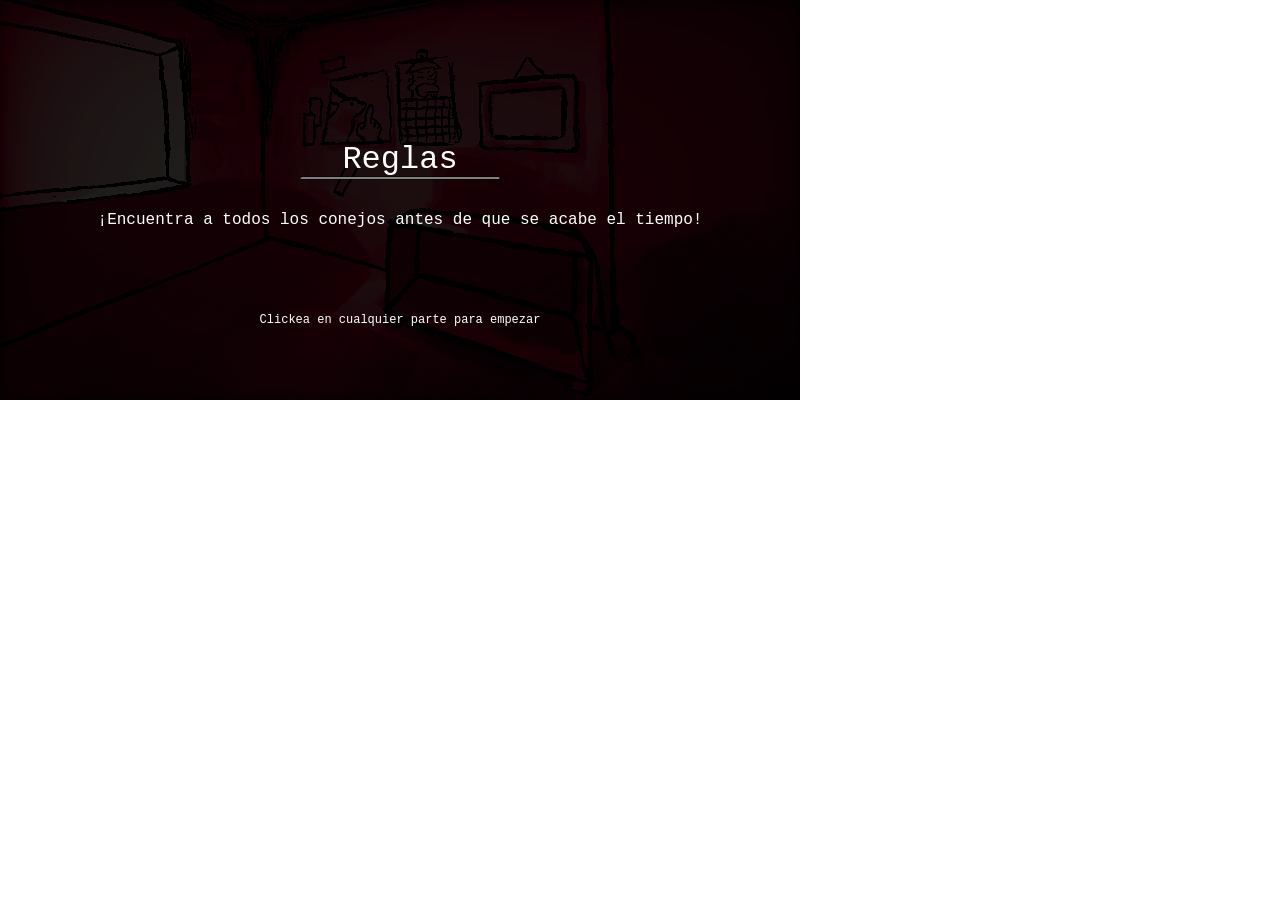
<file: game/index.html>
<!DOCTYPE html>
<html lang="en">
  <head>
    <meta charset="utf-8" />
    <meta name="viewport" content="width=device-width, initial-scale=1.0">

    <title>Sketch</title>

    <link rel="stylesheet" type="text/css" href="style.css">

    <script src="libraries/p5.min.js"></script>
    <script src="libraries/p5.sound.min.js"></script>
  </head>

  <body>
    <script src="tpfinalparte2.js"></script>
    <script src="clases.js"></script>
  </body>
</html>
</file>
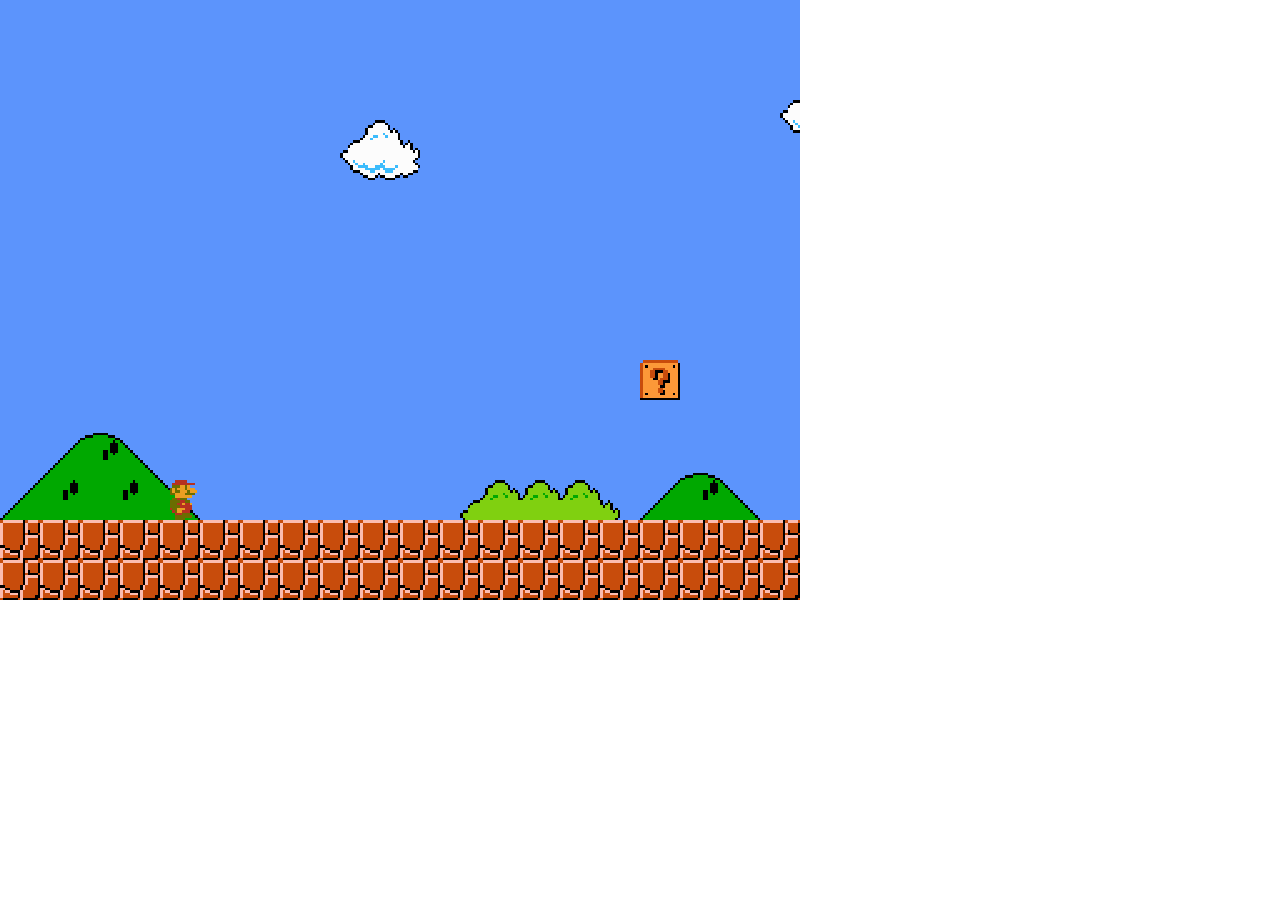
<file: tp1/index.html>
<!DOCTYPE html>
<html lang="en">
  <head>
    <meta charset="utf-8" />
    <meta name="viewport" content="width=device-width, initial-scale=1.0">

    <title>Sketch</title>

    <link rel="stylesheet" type="text/css" href="style.css">

    <script src="libraries/p5.min.js"></script>
    <script src="libraries/p5.sound.min.js"></script>
  </head>

  <body>
    <script src="sketch.js"></script>
  </body>
</html>
</file>
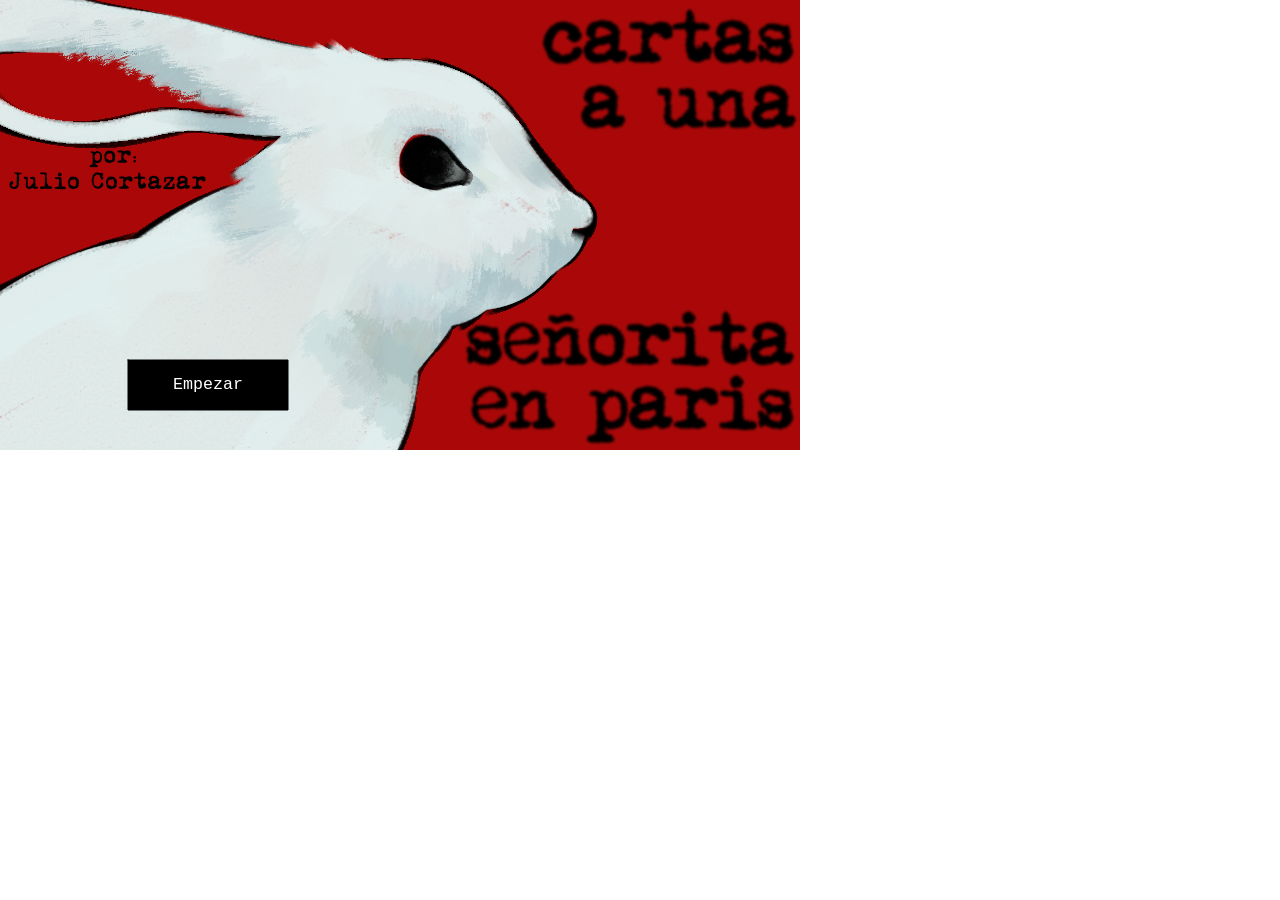
<file: tpfinalparte1/index.html>
<!DOCTYPE html>
<html lang="en">
  <head>
    <meta charset="utf-8" />
    <meta name="viewport" content="width=device-width, initial-scale=1.0">

    <title>Sketch</title>

    <link rel="stylesheet" type="text/css" href="style.css">

    <script src="libraries/p5.min.js"></script>
    <script src="libraries/p5.sound.min.js"></script>
  </head>

  <body>
    <script src="tpfinalparte1.js"></script>
  </body>
</html>
</file>
<file: game/style.css>
html,
body {
  margin: 0;
  padding: 0;
}

canvas {
  display: block;
}
</file>
<file: tp1/style.css>
html, body {
  margin: 0;
  padding: 0;
}

canvas {
  display: block;
}
</file>
<file: tpfinalparte1/style.css>
html, body {
  margin: 0;
  padding: 0;
}

canvas {
  display: block;
}
</file>
